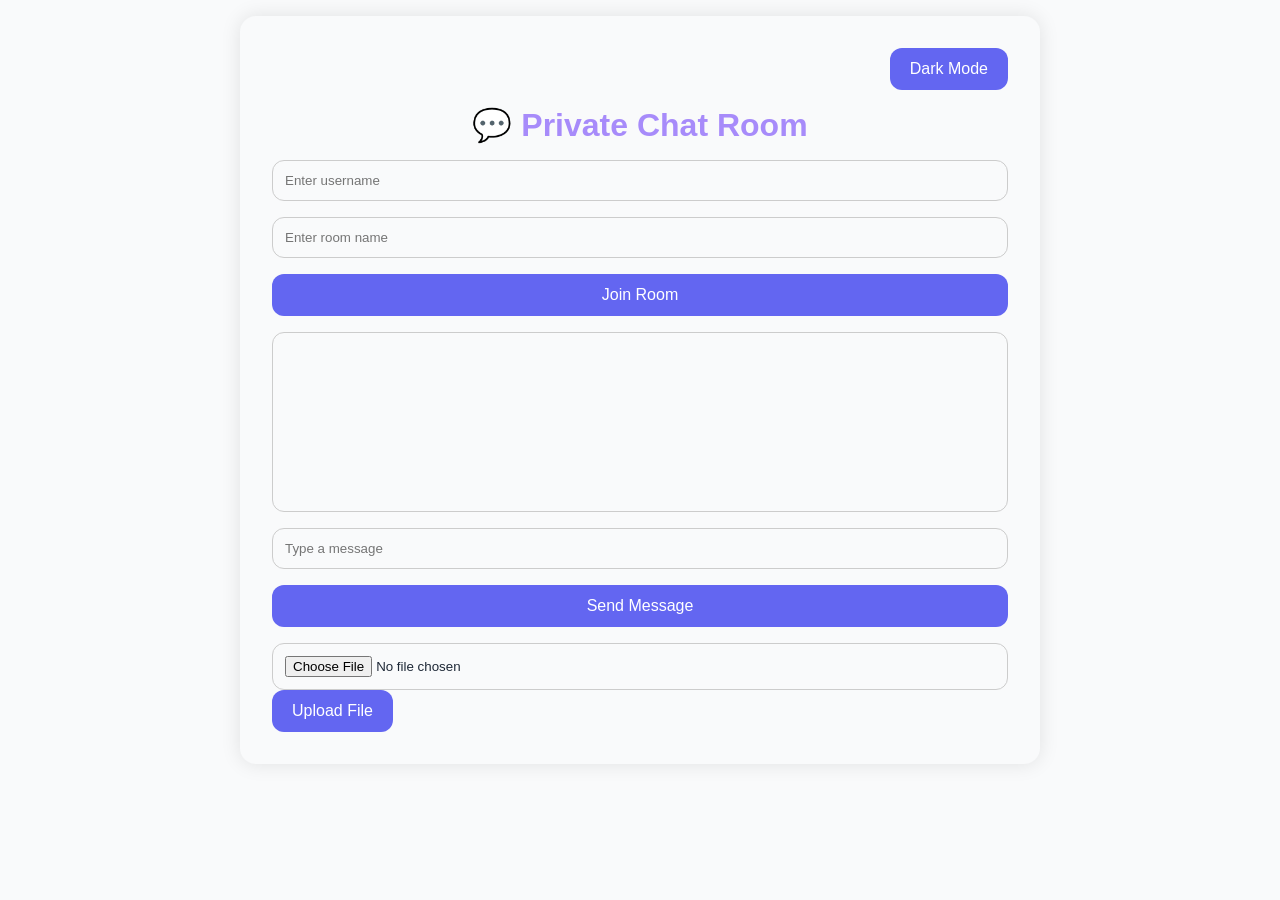
<file: templates/index.html>
<!DOCTYPE html><html lang="en">
<head>
    <meta charset="UTF-8">
    <meta name="viewport" content="width=device-width, initial-scale=1.0">
    <title>Private Chat Room</title>
    <script src="https://cdn.socket.io/4.7.2/socket.io.min.js"></script>
    <style>
        :root {
            --bg-color: #f9fafb;
            --text-color: #1f2937;
            --button-bg: #6366f1;
            --button-text: #ffffff;
            --accent: #a78bfa;
            --hover-glow: 0 0 12px rgba(167, 139, 250, 0.6);
        }body.dark-mode {
        --bg-color: #111827;
        --text-color: #f3f4f6;
        --button-bg: #8b5cf6;
        --button-text: #ffffff;
        --accent: #d8b4fe;
        --hover-glow: 0 0 12px rgba(216, 180, 254, 0.6);
    }

    * {
        box-sizing: border-box;
        scroll-behavior: smooth;
    }

    body {
        font-family: 'Segoe UI', Tahoma, Geneva, Verdana, sans-serif;
        background-color: var(--bg-color);
        color: var(--text-color);
        margin: 0;
        padding: 1rem;
        transition: background-color 0.4s ease, color 0.4s ease;
    }

    .container {
        max-width: 800px;
        margin: auto;
        padding: 2rem;
        background-color: var(--bg-color);
        border-radius: 1rem;
        box-shadow: 0 0 20px rgba(0,0,0,0.1);
        display: flex;
        flex-direction: column;
        gap: 1rem;
    }

    h2 {
        text-align: center;
        margin: 0;
        font-size: 2rem;
        color: var(--accent);
        transition: color 0.3s;
    }

    input[type=text], input[type=file], textarea {
        padding: 0.75rem;
        border: 1px solid #ccc;
        border-radius: 0.75rem;
        width: 100%;
        background-color: var(--bg-color);
        color: var(--text-color);
        transition: border 0.3s;
    }

    input[type=text]:focus, textarea:focus {
        outline: none;
        border-color: var(--accent);
    }

    textarea {
        height: 180px;
        resize: none;
        overflow-y: auto;
    }

    button {
        background-color: var(--button-bg);
        color: var(--button-text);
        border: none;
        padding: 0.75rem 1.25rem;
        border-radius: 0.75rem;
        cursor: pointer;
        font-size: 1rem;
        transition: background-color 0.3s, box-shadow 0.3s;
    }

    button:hover {
        box-shadow: var(--hover-glow);
    }

    .toggle-mode {
        align-self: flex-end;
    }

    @media (max-width: 600px) {
        .container {
            padding: 1rem;
        }

        h2 {
            font-size: 1.5rem;
        }

        button {
            width: 100%;
        }
    }
</style>

</head>
<body>
<div class="container">
    <button class="toggle-mode" id="toggleBtn" onclick="toggleMode()">Dark Mode</button>
    <h2>💬 Private Chat Room</h2>
    <input id="username" type="text" placeholder="Enter username">
    <input id="room" type="text" placeholder="Enter room name">
    <button onclick="joinRoom()">Join Room</button>
<div id="chat" style="height: 180px; overflow-y: auto; border: 1px solid #ccc; border-radius: 0.75rem; padding: 0.75rem; background-color: var(--bg-color); color: var(--text-color); white-space: pre-wrap;"></div>
    <input id="message" type="text" placeholder="Type a message">
    <button onclick="sendMessage()">Send Message</button>
    <form id="uploadForm" enctype="multipart/form-data">
        <input id="file" type="file" name="file">
        <button type="submit">Upload File</button>
    </form>
</div><script>
    const socket = io();
    let room = "";
    let username = "";

    function joinRoom() {
        username = document.getElementById("username").value.trim();
        room = document.getElementById("room").value.trim();
        if (!username || !room) return alert("Enter username and room name");
        socket.emit("join", { username, room });
    }

    function sendMessage() {
        const msg = document.getElementById("message").value.trim();
        if (msg) {
            socket.emit("private_message", { username, room, message: msg });
            document.getElementById("message").value = "";
        }
    }

    socket.on("private_message", data => {
    const chat = document.getElementById("chat");
    const messageElement = document.createElement("div");
    messageElement.innerHTML = `<strong>${data.username}:</strong> ${data.message}`;
    chat.appendChild(messageElement);
    chat.scrollTop = chat.scrollHeight;
});

    document.getElementById("uploadForm").addEventListener("submit", function(e) {
        e.preventDefault();
        const fileInput = document.getElementById("file");
        const file = fileInput.files[0];
        const formData = new FormData();
        formData.append("file", file);

        fetch("/upload", {
            method: "POST",
            body: formData
        })
        .then(res => res.json())
        .then(data => {
            socket.emit("private_message", {
    username,
    room,
    message: `Shared a file: <a href="${location.origin}${data.url}" target="_blank" style="color: var(--accent); text-decoration: underline;">Download File</a>`
});
        })
        .catch(() => alert("Upload failed."));
    });

    function toggleMode() {
        const body = document.body;
        const toggleBtn = document.getElementById("toggleBtn");
        body.classList.toggle("dark-mode");
        toggleBtn.textContent = body.classList.contains("dark-mode") ? "🌞Day Mode" : "🌙Dark Mode";
    }
</script></body>
</html>
</file>
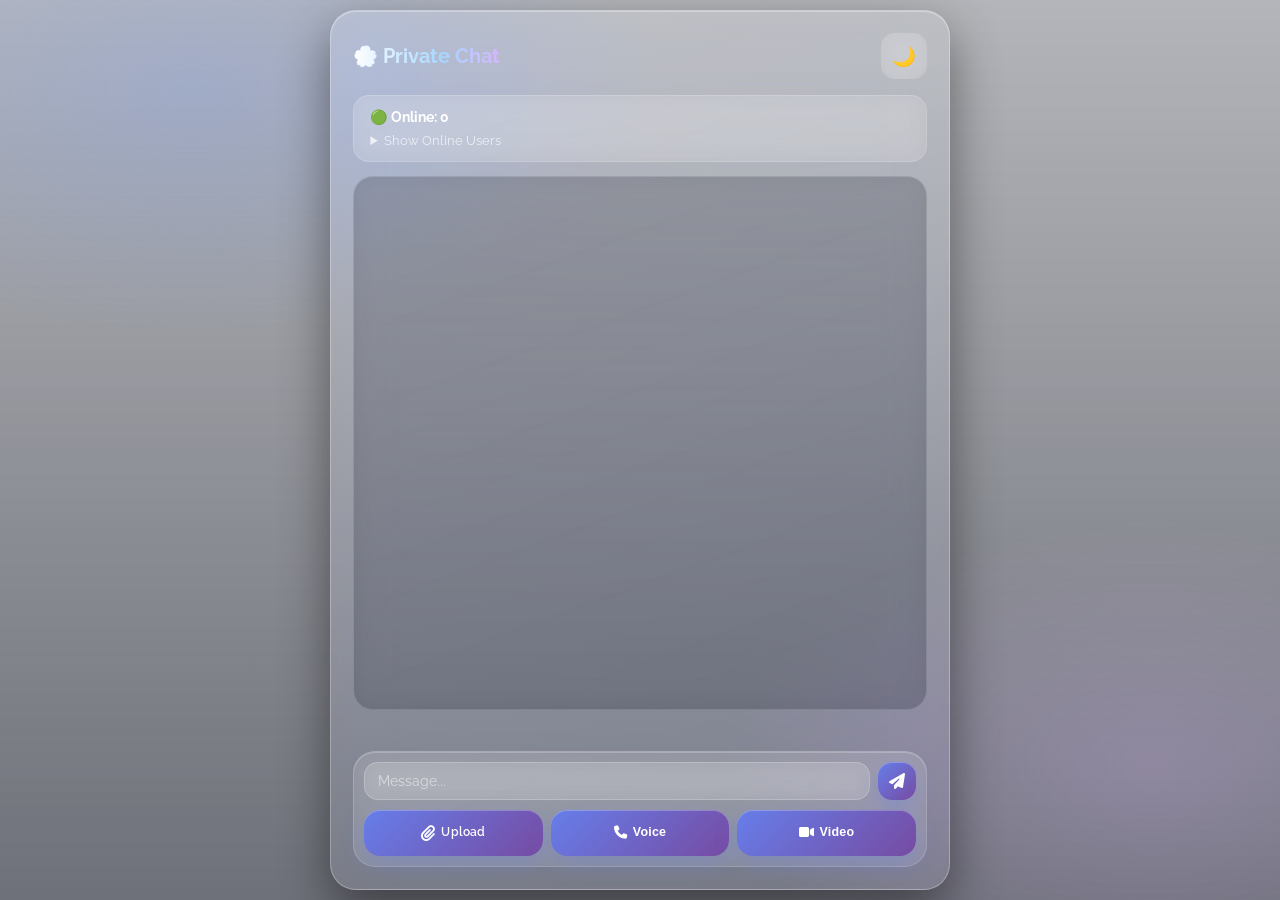
<file: chat.html>
<!DOCTYPE html>
<html lang="en">
<head>
  <meta charset="UTF-8">
  <meta name="viewport" content="width=device-width, initial-scale=1.0, maximum-scale=1.0, user-scalable=no">
  <meta name="apple-mobile-web-app-capable" content="yes">
  <meta name="mobile-web-app-capable" content="yes">
  <meta name="theme-color" content="#0b1020">
  <title>Private Chat Room ✨</title>
  <script src="https://cdn.socket.io/4.7.2/socket.io.min.js"></script>
  <link rel="preconnect" href="https://fonts.googleapis.com">
  <link rel="preconnect" href="https://fonts.gstatic.com" crossorigin>
  <link href="https://fonts.googleapis.com/css2?family=Raleway:wght@300;400;500;600;700&display=swap" rel="stylesheet">
  <link rel="stylesheet" href="https://cdnjs.cloudflare.com/ajax/libs/font-awesome/6.5.0/css/all.min.css">
  <style>
    * { margin:0; padding:0; box-sizing:border-box; -webkit-tap-highlight-color:transparent; }

    :root{
      --day-bg: url('https://ik.imagekit.io/mrg7wer1a/a0064ace5b8acab961e5f6fc4ec005eb.jpg?updatedAt=1754334087427');
      --night-bg: url('https://ik.imagekit.io/mrg7wer1a/d51cb81754b0f48eee0866b8e9662ac5.jpg?updatedAt=1754334077449');
      --accent:#a5d8ff;
      --accent-2:#d8b4fe;
      --text:#ffffff;
      --muted: rgba(255,255,255,.72);
      --glass-border: rgba(255,255,255,.28);
      --input-bg: rgba(255,255,255,.12);
      --btn: linear-gradient(135deg,#667eea 0%,#764ba2 100%);
      --btn-hover: linear-gradient(135deg,#7c8ff5 0%,#8d5fc0 100%);
      --radius:26px;
      --shadow:0 20px 50px rgba(0,0,0,.45);
      --veil: linear-gradient(180deg, rgba(6,10,25,.30), rgba(6,10,25,.58));
    }

    html, body{
      height:100%;
      font-family:'Raleway',sans-serif;
      color:var(--text);
      overflow-x:hidden;
      -webkit-font-smoothing:antialiased;
    }
    body{
      display:flex; flex-direction:column; padding:10px;
      background: var(--day-bg) center/cover no-repeat fixed;
      transition: background .8s ease;
    }
    body::before{
      content:""; position:fixed; inset:0; z-index:0; pointer-events:none;
      background:
        radial-gradient(60% 45% at 15% 10%, rgba(122,162,255,.25), transparent 60%),
        radial-gradient(55% 45% at 90% 85%, rgba(216,180,254,.24), transparent 60%),
        var(--veil);
    }
    html.dark-mode, body.dark-mode{
      background: var(--night-bg) center/cover no-repeat fixed !important;
    }
    body.dark-mode::before{
      background:
        radial-gradient(60% 45% at 15% 10%, rgba(122,162,255,.22), transparent 60%),
        linear-gradient(180deg, rgba(3,6,18,.45), rgba(3,6,18,.72));
    }

    .chat-container{
      position:relative; z-index:1;
      width:100%; max-width:620px; margin:auto;
      padding:1.4rem;
      display:flex; flex-direction:column;
      height:calc(100vh - 20px); max-height:920px;
      border-radius:var(--radius);
      background:linear-gradient(160deg, rgba(255,255,255,.17), rgba(255,255,255,.06));
      border:1px solid var(--glass-border);
      backdrop-filter: blur(26px) saturate(180%);
      box-shadow:var(--shadow), inset 0 1px 0 rgba(255,255,255,.32);
    }
    body.dark-mode .chat-container{
      background:linear-gradient(160deg, rgba(255,255,255,.10), rgba(255,255,255,.03));
      border-color:rgba(255,255,255,.18);
    }

    .top-bar{ display:flex; justify-content:space-between; align-items:center; margin-bottom:1rem; flex-shrink:0; }
    h2{
      font-size:1.25rem; font-weight:700;
      background:linear-gradient(90deg,#ffffff,#a5d8ff 60%,#d8b4fe);
      -webkit-background-clip:text; background-clip:text; color:transparent;
    }
    .theme-toggle{
      background:rgba(255,255,255,.12); border:1px solid rgba(255,255,255,.22);
      font-size:1.2rem; cursor:pointer; transition:transform .5s ease;
      width:44px; height:44px; border-radius:14px;
      display:flex; align-items:center; justify-content:center;
      backdrop-filter: blur(10px); box-shadow:none; border:none; color:#fff;
    }
    .theme-toggle:hover{ transform:rotate(180deg); background:rgba(255,255,255,.2); }

    #onlineInfo{
      margin-bottom:.9rem; padding:.8rem 1rem; flex-shrink:0;
      font-size:.88rem; border-radius:16px;
      background:rgba(255,255,255,.10);
      border:1px solid rgba(255,255,255,.18);
      backdrop-filter: blur(10px);
    }
    details{ margin-top:.5rem; }
    summary{ cursor:pointer; color:var(--muted); font-size:.82rem; user-select:none; }
    #userList{ list-style:none; margin:.5rem 0 0 .25rem; padding:0; display:flex; flex-wrap:wrap; gap:6px; }
    #userList li{
      padding:.25rem .7rem; font-size:.8rem; border-radius:999px;
      color:rgba(255,255,255,.85);
      background:rgba(255,255,255,.10); border:1px solid rgba(255,255,255,.18);
    }
    #userList li.current-user{ font-weight:700; color:#0b1020; background:var(--accent); border-color:transparent; }

    #messages{
      flex:1; overflow-y:auto; padding:1rem; margin-bottom:.7rem;
      border-radius:20px;
      border:1px solid rgba(255,255,255,.16);
      background:rgba(10,14,30,.24);
      backdrop-filter: blur(12px);
      -webkit-overflow-scrolling:touch;
    }
    #messages::-webkit-scrollbar{ width:6px; }
    #messages::-webkit-scrollbar-thumb{ background:rgba(255,255,255,.22); border-radius:999px; }

    .msg{ margin:.55rem 0; padding:.15rem 0; word-wrap:break-word; animation:fadeInMsg .3s ease; }
    @keyframes fadeInMsg{ from{opacity:0; transform:translateY(10px)} to{opacity:1; transform:translateY(0)} }
    .msg strong{ color:var(--accent); font-weight:600; font-size:.85rem; }
    .msg img{ max-width:100%; border-radius:14px; margin-top:.5rem; cursor:pointer; }
    .msg audio, .msg video{ width:100%; border-radius:14px; margin-top:.5rem; }
    .msg a.shared-link{ word-break:break-all; display:block; padding:5px 0; }
    .shared-link{ color:var(--accent); text-decoration:underline; word-break:break-word; cursor:pointer; }

    .system-msg {
      text-align: center; font-style: normal; font-size: 0.85rem; color: #a5d8ff; background: rgba(255, 255, 255, 0.08);
      padding: 8px 12px; border-radius: 12px; margin:.6rem auto; max-width: 85%;
      border: 1px solid rgba(165, 216, 255, 0.2);
    }
    .system-msg i { margin-right: 6px; }

    #typing{
      font-size:.82rem; color:var(--muted); min-height:1.35rem; margin-bottom:.5rem;
      font-style:italic; flex-shrink:0; display:flex; align-items:center; gap:8px;
      opacity:0; transform:translateY(4px); transition:opacity .2s ease, transform .2s ease;
    }
    #typing.show{ opacity:1; transform:translateY(0); }
    .typing-dots{ display:inline-flex; gap:4px; align-items:flex-end; }
    .typing-dots span{
      width:6px; height:6px; border-radius:50%; background:var(--accent);
      display:block; animation:typingBounce 1.2s infinite ease-in-out;
    }
    .typing-dots span:nth-child(2){ animation-delay:.15s; }
    .typing-dots span:nth-child(3){ animation-delay:.3s; }
    @keyframes typingBounce{ 0%,60%,100%{ transform:translateY(0); opacity:.45 } 30%{ transform:translateY(-5px); opacity:1 } }

    /* ---------- Composer ---------- */
    .composer{
      flex-shrink:0; display:flex; flex-direction:column; gap:10px;
      padding:10px; border-radius:22px;
      background:rgba(255,255,255,.10);
      border:1px solid rgba(255,255,255,.18);
      backdrop-filter: blur(14px) saturate(160%);
      box-shadow:inset 0 1px 0 rgba(255,255,255,.22);
    }
    .input-row{ display:flex; gap:8px; align-items:stretch; width:100%; }
    
    input[type="text"]{
      flex:1 1 auto; min-width:0; height:38px; padding:0 0.8rem;
      -webkit-appearance:none; appearance:none;
      border:1px solid rgba(255,255,255,.22); border-radius:14px;
      font-size:0.9rem; font-family:'Raleway',sans-serif;
      background:var(--input-bg); color:#fff; outline:none;
      transition:all .3s ease; backdrop-filter: blur(8px);
    }
    input[type="text"]:focus{ border-color:var(--accent); background:rgba(255,255,255,.2); box-shadow:0 0 0 4px rgba(165,216,255,.16); }
    input::placeholder{ color:rgba(255,255,255,.55); }

    #sendBtn{
      width:38px; height:38px; min-width:38px; min-height:38px;
      max-width:38px; max-height:38px; padding:0;
      flex:0 0 38px; border-radius:14px;
      display:flex; align-items:center; justify-content:center;
      -webkit-appearance:none; appearance:none; align-self:center;
      background:var(--btn); border:none; cursor:pointer; color:#fff;
      transition:all .3s ease; box-shadow:0 8px 20px rgba(102,126,234,.35), inset 0 1px 0 rgba(255,255,255,.25);
      font-size:1rem; line-height:1;
    }
    #sendBtn:hover{ background:var(--btn-hover); transform:translateY(-2px); box-shadow:0 12px 26px rgba(102,126,234,.45); }
    #sendBtn:active{ transform:translateY(0); }
    #sendBtn i{ margin:0; display:block; line-height:1; }

    .action-row{
      display:grid; grid-template-columns:repeat(3, minmax(0,1fr)); gap:8px; align-items:stretch;
    }
    .action-row button, .action-row label{ width:100%; display:flex; align-items:center; justify-content:center; }
    .action-row .btn-label{ font-size:.78rem; font-weight:600; letter-spacing:.2px; }
    .action-row .fas{ margin-right:6px; }

    button, label[for="file"]{
      min-width:46px; min-height:46px; padding:.7rem;
      flex-shrink:0; line-height:1;
      background:var(--btn); border:none; border-radius:16px;
      cursor:pointer; color:#fff; transition:all .3s ease;
      display:flex; align-items:center; justify-content:center;
      box-shadow:0 8px 20px rgba(102,126,234,.35), inset 0 1px 0 rgba(255,255,255,.25);
    }
    button:hover, label:hover{ background:var(--btn-hover); transform:translateY(-2px); box-shadow:0 12px 26px rgba(102,126,234,.45); }
    button:active, label:active{ transform:translateY(0); }
    #file{ display:none; }

    /* Upload Progress - with Absolute Positioned Action Controls */
    #progressContainer{
      padding:1rem; padding-bottom:3.5rem; flex-shrink:0;
      border-radius:18px; border:1px solid rgba(255,255,255,.18);
      background:rgba(10,14,30,.88); backdrop-filter: blur(14px);
      display:none; margin-bottom:0.7rem; max-height: 180px; overflow-y: auto;
      position: relative;
    }

    .upload-item {
      margin-bottom:10px; padding:10px; border-radius:12px; 
      background:rgba(255,255,255,.08); border:1px solid rgba(255,255,255,.12);
      position:relative;
    }
    .upload-item:last-child { margin-bottom:0; }

    .upload-info { display:flex; justify-content:space-between; align-items:center; margin-bottom:8px; font-size:.85rem; }
    .upload-name { color:var(--muted); font-weight:500; flex:1; white-space:nowrap; overflow:hidden; text-overflow:ellipsis; padding-right:8px; }
    .upload-percent { color:var(--accent); font-weight:600; margin-left:8px; min-width:35px; text-align:right; }

    .progress-bar-wrapper{
      width:100%; height:12px; border-radius:999px; overflow:hidden;
      background:rgba(255,255,255,.12); box-shadow:inset 0 0 8px rgba(0,0,0,.35);
      position:relative;
    }
    .progress-bar{
      height:100%; width:0%; border-radius:999px;
      background:linear-gradient(90deg,#8ec5fc,#e0c3fc);
      background-size:200% 100%;
      animation:gradientSlide 2s ease infinite;
      transition:width .3s ease;
    }
    @keyframes gradientSlide{ 0%{background-position:0% 50%} 50%{background-position:100% 50%} 100%{background-position:0% 50%} }

    .upload-status { font-size:.8rem; margin-top:6px; display:flex; align-items:center; gap:6px; justify-content:space-between; }
    .upload-status-text { flex:1; }
    .status-success { color:#10b981; }
    .status-error { color:#ff6b6b; }
    .status-uploading { color:var(--muted); }

    .upload-cancel-btn {
      min-width:28px; min-height:28px; width:28px; height:28px; padding:0;
      background:rgba(255,77,77,.2);
      border:1px solid rgba(255,77,77,.5);
      border-radius:6px;
      cursor:pointer;
      display:flex;
      align-items:center;
      justify-content:center;
      color:#ff6b6b;
      font-size:0.8rem;
      transition:all .2s ease;
      flex-shrink:0;
    }
    .upload-cancel-btn:hover {
      background:rgba(255,77,77,.4);
      border-color:rgba(255,77,77,.8);
    }

    .upload-controls { 
      position: absolute;
      bottom: 8px;
      right: 12px;
      display: flex; 
      gap: 8px; 
      justify-content: flex-end;
      background: rgba(10,14,30,0.95);
      padding: 4px 8px;
      border-radius: 10px;
      z-index: 5;
    }
    #clearCompletedBtn, #cancelAllBtn { min-height:30px; padding:.3rem .8rem; font-size:.75rem; position: absolute; bottom: 8px; right: 12px; }
    #cancelAllBtn { right: 145px; } /* Positioning controls dynamically when both show */

    /* ---------- Call surface ---------- */
    #videoArea{
      display:none; position:fixed; z-index:9998; overflow:hidden;
      border-radius:22px; border:1px solid var(--glass-border);
      background:linear-gradient(160deg, rgba(12,16,34,.86), rgba(6,10,25,.92));
      backdrop-filter: blur(20px) saturate(170%);
      box-shadow:var(--shadow);
      flex-direction:column;
    }
    #videoArea.active{ display:flex; }
    #videoArea.pip{
      width:min(44vw, 220px); aspect-ratio:3/4; max-height:40vh;
      right:14px; top:calc(14px + env(safe-area-inset-top));
      left:auto; bottom:auto; cursor:move;
    }
    #videoArea.full{
      inset:0; width:100%; height:100%; max-height:none;
      border-radius:0; border:none; aspect-ratio:auto;
    }
    .video-stage{ position:relative; flex:1; min-height:0; }
    #remoteVideo{
      width:100%; height:100%; object-fit:cover;
      background:radial-gradient(circle at 50% 35%, #17203f, #05070f);
    }
    #localVideo{
      position:absolute; right:8px; top:8px;
      width:28%; max-width:120px; aspect-ratio:3/4; object-fit:cover;
      border-radius:12px; border:1px solid rgba(255,255,255,.35);
      box-shadow:0 8px 20px rgba(0,0,0,.5); background:#05070f; cursor:grab;
    }
    #localVideo.dragging { cursor:grabbing; }
    #videoArea.full #localVideo{ width:22%; max-width:180px; right:14px; top:14px; }
    #videoArea.audio-only .video-stage{ display:none; }
    #videoArea.audio-only.pip{ aspect-ratio:auto; height:auto; }
    
    #callStatus{
      display:none; padding:.9rem 1rem .2rem; text-align:center;
      font-size:.9rem; font-weight:600; color:var(--accent);
    }
    #videoArea.audio-only #callStatus{ display:block; }
    
    #callControls{
      display:flex; flex-wrap:wrap; justify-content:center; gap:8px;
      padding:10px; background:linear-gradient(180deg, rgba(0,0,0,0), rgba(0,0,0,.35));
    }
    #callControls button{ min-width:42px; min-height:42px; border-radius:14px; }
    #videoArea.pip #callControls{ display:grid; grid-template-columns:repeat(4,1fr); gap:6px; padding:8px; }
    #videoArea.pip #callControls button{ min-width:0; width:100%; min-height:34px; padding:.35rem; font-size:.75rem; border-radius:11px; }

    .btn-danger { background: linear-gradient(135deg, #ff4d4d, #ff6b6b) !important; box-shadow: 0 8px 20px rgba(255,77,77,.3) !important; }

    #incomingCall{
      display:none; position:fixed; top:20px; left:50%; transform:translateX(-50%);
      z-index:9999; padding:1.3rem 1.4rem; border-radius:20px;
      background:linear-gradient(160deg, rgba(255,255,255,.18), rgba(255,255,255,.07));
      border:1px solid var(--glass-border);
      backdrop-filter: blur(24px) saturate(180%);
      box-shadow:var(--shadow);
      animation:slideDown .4s ease;
    }
    @keyframes slideDown{ from{transform:translateX(-50%) translateY(-120%)} to{transform:translateX(-50%) translateY(0)} }
    #callerInfo{ margin-bottom:1rem; font-weight:600; color:var(--accent); display:flex; align-items:center; justify-content:center; gap:8px; }
    .call-pulse { animation: callPulse 1s infinite; }
    @keyframes callPulse { 0%{transform:scale(1)} 50%{transform:scale(1.1)} 100%{transform:scale(1)} }
    
    .incoming-call-buttons { display: flex; justify-content:center; gap: 15px; }
    .call-btn { min-width:50px; min-height:50px; border-radius: 50%; display:flex; align-items:center; justify-content:center; font-size:1.2rem; }
    .call-accept { background: #10b981; }
    .call-accept:hover { background: #0f9970; }

    @supports (-webkit-touch-callout: none){ input[type="text"]{ font-size:16px; } }

    @media (max-width:500px){
      h2{ font-size:1.05rem; }
      .chat-container{ padding:1rem; height:calc(100vh - 10px); border-radius:22px; }
      #messages{ padding:.8rem; }
      button, label[for="file"]{ min-width:42px; min-height:42px; padding:.6rem; }
      .action-row .btn-label{ font-size:.72rem; }
      #sendBtn { width:36px; height:36px; min-width:36px; max-width:36px; }
      input[type="text"] { height:36px; font-size:0.85rem; }
      #videoArea.pip { width:180px; }
    }
    @media (max-width:340px){
      .action-row .btn-label{ display:none; }
      .action-row .fas{ margin-right:0; }
      #sendBtn { width:34px; height:34px; min-width:34px; max-width:34px; }
      input[type="text"] { height:34px; font-size:0.8rem; }
    }
  </style>
</head>
<body>
  <div class="chat-container">
    <div class="top-bar">
      <h2>🌸 Private Chat</h2>
      <button class="theme-toggle" onclick="toggleTheme()" id="theme-icon">🌙</button>
    </div>

    <div id="onlineInfo">
      <strong>🟢 Online: <span id="onlineCount">0</span></strong>
      <details>
        <summary>Show Online Users</summary>
        <ul id="userList"></ul>
      </details>
    </div>

    <div id="messages"></div>
    
    <div id="progressContainer">
      <div id="uploadsList"></div>
      <div class="upload-controls">
        <button id="cancelAllBtn" onclick="cancelAllUploads()" style="display:none;">
          <i class="fas fa-times"></i> Cancel All
        </button>
        <button id="clearCompletedBtn" onclick="clearCompletedUploads()" style="display:none;">
          <i class="fas fa-check"></i> Clear Completed
        </button>
      </div>
    </div>
    
    <div id="typing" aria-live="polite">
      <span class="typing-dots"><span></span><span></span><span></span></span>
      <span id="typingText"></span>
    </div>

    <div class="composer">
      <div class="input-row">
        <input type="text" id="messageInput" placeholder="Message..." autocomplete="off" oninput="notifyTyping()" />
        <button id="sendBtn" type="button" onclick="sendMessage()" title="Send Message" aria-label="Send message"><i class="fas fa-paper-plane"></i></button>
      </div>
      <div class="action-row">
        <label for="file" title="Attach Files"><i class="fas fa-paperclip"></i><span class="btn-label">Upload</span></label>
        <button id="voiceCallBtn" onclick="startCall(false)" title="Voice Call"><i class="fas fa-phone"></i><span class="btn-label">Voice</span></button>
        <button id="videoCallBtn" onclick="startCall(true)" title="Video Call"><i class="fas fa-video"></i><span class="btn-label">Video</span></button>
      </div>
      <input type="file" id="file" multiple />
    </div>

  </div>

  <div id="videoArea" class="pip">
    <p id="callStatus">🔊 Voice call in progress…</p>
    <div class="video-stage">
      <video id="remoteVideo" autoplay playsinline></video>
      <video id="localVideo" muted autoplay playsinline></video>
    </div>
    <div id="callControls">
      <button onclick="toggleMute()" title="Mute/Unmute"><i id="micIcon" class="fas fa-microphone"></i></button>
      <button onclick="toggleCamera()" title="Toggle Camera"><i id="camIcon" class="fas fa-video"></i></button>
      <button onclick="toggleCallView()" title="Fullscreen / Pop-up"><i id="viewIcon" class="fas fa-expand"></i></button>
      <button onclick="endCall()" title="End Call" class="btn-danger"><i class="fas fa-phone-slash"></i></button>
    </div>
  </div>

  <div id="incomingCall">
    <p id="callerInfo"><i class="fas fa-phone-volume call-pulse"></i> <span id="callerName">Incoming Call</span></p>
    <div class="incoming-call-buttons">
      <button class="call-btn call-accept" onclick="acceptCall()" title="Accept Call">
        <i id="acceptIcon" class="fas fa-phone"></i>
      </button>
      <button class="call-btn btn-danger" onclick="rejectCall()" title="Reject Call">
        <i class="fas fa-phone-slash"></i>
      </button>
    </div>
  </div>

  <script>
    const socket = io({
      reconnection: true,
      reconnectionDelay: 1000,
      reconnectionAttempts: 10,
      transports: ['websocket', 'polling']
    });

    const username = localStorage.getItem("chat_username") || "Guest";
    const room = localStorage.getItem("chat_room") || "default";
    const messages = document.getElementById("messages");
    const typingStatus = document.getElementById("typing");
    
    let currentUploads = new Map();
    let uploadCounter = 0;
    const MAX_FILE_SIZE = 50 * 1024 * 1024;
    let isCaller = false; 
    let callConnectedLogged = false; 

    if (!username || !room || username === "Guest") {
      window.location.href = "/";
    }

    socket.emit("join", { username, room });

    // Helper to append a localized system message straight to the chat window (prevents server duplication)
    function addLocalSystemMessage(htmlContent) {
      const div = document.createElement("div");
      div.className = "system-msg";
      div.innerHTML = htmlContent;
      messages.appendChild(div);
      messages.scrollTop = messages.scrollHeight;
    }

    // ========== FILE HANDLING ==========
    function getFileNameFromUrl(url) {
      try { return url.split('/').pop().split('?')[0]; } 
      catch (e) { return "File"; }
    }

    function getFileExtension(filename) {
      const match = filename.match(/\.([a-z0-9]+)(\?.*)?$/i);
      return match ? match[1].toLowerCase() : '';
    }

    // ========== FILE UPLOAD HANDLER ==========
    document.getElementById("file").addEventListener("change", function() {
      const files = Array.from(this.files);
      if (!files.length) return;

      const container = document.getElementById("progressContainer");
      container.style.display = "block";

      files.forEach(file => {
        const uploadId = ++uploadCounter;
        if (file.size > MAX_FILE_SIZE) {
          addUploadItem(uploadId, file.name, "error", `File too large! Max 50MB`);
          setTimeout(() => removeUploadItem(uploadId), 3000);
          return;
        }

        addUploadItem(uploadId, file.name, "uploading");
        uploadFile(file, uploadId);
      });

      this.value = "";
    });

    function addUploadItem(id, name, status, errorMsg = "") {
      const container = document.getElementById("uploadsList");
      let item = document.getElementById(`upload-${id}`);
      
      if (!item) {
        item = document.createElement("div");
        item.id = `upload-${id}`;
        item.className = "upload-item";
        container.appendChild(item);
      }

      // 🔧 FIX: keep the real percentage (100% once finished) instead of resetting to 0%
      const prev = currentUploads.get(id) || {};
      let shownPercent = typeof prev.percent === "number" ? prev.percent : 0;
      if (status === "success") shownPercent = 100;

      let html = `<div class="upload-info">
        <span class="upload-name" title="${name}">${name}</span>
        <span class="upload-percent" id="percent-${id}">${shownPercent}%</span>
      </div>`;

      if (status === "uploading") {
        html += `<div class="progress-bar-wrapper">
          <div class="progress-bar" id="bar-${id}" style="width:${shownPercent}%"></div>
        </div>`;
        html += `<div class="upload-status status-uploading" id="status-${id}">
          <span class="upload-status-text"><i class="fas fa-spinner fa-spin"></i> Uploading...</span>
          <button class="upload-cancel-btn" onclick="cancelSingleUpload(${id})" title="Cancel upload">
            <i class="fas fa-times"></i>
          </button>
        </div>`;
      } else if (status === "success") {
        html += `<div class="progress-bar-wrapper">
          <div class="progress-bar" id="bar-${id}" style="width:100%"></div>
        </div>`;
        html += `<div class="upload-status status-success" id="status-${id}">
          <span class="upload-status-text"><i class="fas fa-check-circle"></i> Uploaded successfully</span>
        </div>`;
      } else {
        html += `<div class="upload-status status-error" id="status-${id}">
          <span class="upload-status-text"><i class="fas fa-exclamation-circle"></i> ${errorMsg}</span>
        </div>`;
      }

      item.innerHTML = html;
      currentUploads.set(id, { ...prev, xhr: status === "uploading" ? prev.xhr : undefined, status, percent: shownPercent, name });
      updateControlButtons();
    }

    function updateUploadProgress(id, percent) {
      const bar = document.getElementById(`bar-${id}`);
      const percent_el = document.getElementById(`percent-${id}`);
      if (bar) bar.style.width = percent + "%";
      if (percent_el) percent_el.textContent = percent + "%";
      const entry = currentUploads.get(id);
      if (entry) currentUploads.set(id, { ...entry, percent });
    }

    function removeUploadItem(id) {
      const item = document.getElementById(`upload-${id}`);
      if (item) {
        item.style.animation = "fadeOutUpload 0.3s ease forwards";
        setTimeout(() => {
          item.remove();
          if (currentUploads.size === 0) {
            document.getElementById("progressContainer").style.display = "none";
            document.getElementById("uploadsList").innerHTML = "";
          }
        }, 300);
      }
      currentUploads.delete(id);
      updateControlButtons();
    }

    function uploadFile(file, uploadId) {
      const formData = new FormData();
      formData.append("file", file);
      // 🔧 FIX: let the server broadcast the file to the whole room, so every user sees it
      formData.append("username", username);
      formData.append("room", room);

      const xhr = new XMLHttpRequest();
      currentUploads.set(uploadId, { xhr, status: "uploading", percent: 0, name: file.name });

      xhr.upload.onprogress = (e) => {
        if (e.lengthComputable) {
          const percent = Math.round((e.loaded / e.total) * 100);
          updateUploadProgress(uploadId, percent);
        }
      };

      xhr.onload = () => {
        let data = null;
        try { data = JSON.parse(xhr.responseText); } catch (e) { data = null; }

        if (xhr.status === 200 && data && data.url) {
          updateUploadProgress(uploadId, 100);
          addUploadItem(uploadId, file.name, "success");
          // The server already broadcast the file message to the room (including us).
          // Fallback for older servers that don't broadcast:
          if (data.broadcast === false) {
            socket.emit("message", { username, room, message: data.url });
          }
        } else {
          addUploadItem(uploadId, file.name, "error", (data && data.error) ? data.error : "Upload failed");
        }
        updateControlButtons();
      };

      xhr.onerror = () => {
        addUploadItem(uploadId, file.name, "error", "Network error");
        updateControlButtons();
      };

      xhr.open("POST", "/upload", true);
      xhr.send(formData);
      updateControlButtons();
    }

    function cancelSingleUpload(id) {
      const upload = currentUploads.get(id);
      if (upload && upload.xhr && upload.status === "uploading") {
        upload.xhr.abort();
      }
      addUploadItem(id, (upload && upload.name) || "File", "error", "Cancelled");
      updateControlButtons();
      setTimeout(() => removeUploadItem(id), 1500);
    }

    function cancelAllUploads() {
      currentUploads.forEach((upload, id) => {
        if (upload.xhr && upload.status === "uploading") {
          upload.xhr.abort();
        }
        addUploadItem(id, upload.name || "File", "error", "Cancelled");
      });
      updateControlButtons();
      setTimeout(() => {
        currentUploads.forEach((_, id) => removeUploadItem(id));
      }, 1500);
    }

    function clearCompletedUploads() {
      const toRemove = [];
      currentUploads.forEach((upload, id) => {
        if (upload.status === "success" || upload.status === "error") {
          toRemove.push(id);
        }
      });
      toRemove.forEach(removeUploadItem);
      updateControlButtons();
    }

    function updateControlButtons() {
      const hasInProgress = Array.from(currentUploads.values()).some(u => u.status === "uploading");
      const hasCompleted = Array.from(currentUploads.values()).some(u => u.status === "success" || u.status === "error");
      
      document.getElementById("cancelAllBtn").style.display = hasInProgress ? "flex" : "none";
      document.getElementById("clearCompletedBtn").style.display = hasCompleted ? "flex" : "none";
    }

    // ========== USER LIST ==========
    socket.on("update_user_list", (data) => {
      const userList = document.getElementById("userList");
      userList.innerHTML = "";
      data.users.forEach(user => {
        const li = document.createElement("li");
        li.textContent = user;
        if (user === username) li.classList.add("current-user");
        userList.appendChild(li);
      });
      document.getElementById("onlineCount").textContent = data.count;
    });

    // ========== MESSAGES ==========
    socket.on("message", data => {
      const div = document.createElement("div");
      const msg = data.message;
      let formattedMessage = "";

      const isUploadedFile = typeof msg === "string" && msg.startsWith("/") && msg.includes("/uploads/");
      const extension = getFileExtension(msg);
      const fileName = getFileNameFromUrl(msg);

      if (isUploadedFile) {
        if (['jpg', 'jpeg', 'png', 'gif', 'webp', 'bmp', 'svg'].includes(extension)) {
          formattedMessage = `<img src="${msg}" alt="${fileName}" style="cursor:pointer;" onclick="window.open('${msg}','_blank')">`;
        } else if (['mp4', 'webm', 'mov', 'avi', 'mkv', 'm4v', '3gp'].includes(extension)) {
          formattedMessage = `<video controls playsinline style="border-radius:14px;"><source src="${msg}"></video>`;
        } else if (['mp3', 'wav', 'ogg', 'oga', 'aac', 'm4a', 'opus', 'flac', 'amr', 'weba', 'mka'].includes(extension)) {
          formattedMessage = `<audio controls preload="metadata" style="width:100%;"><source src="${msg}"></audio>
            <div style="font-size:.75rem;opacity:.8;margin-top:4px;">🎵 <a href="${msg}" download="${fileName}" class="shared-link">${fileName}</a></div>`;
        } else {
          formattedMessage = `📁 Shared File: <a href="${msg}" download="${fileName}" class="shared-link">${fileName}</a>`;
        }
      } else if (typeof msg === "string" && msg.startsWith("http")) {
        formattedMessage = `<a href="${msg}" target="_blank" class="shared-link">${msg}</a>`;
      } else {
        formattedMessage = msg.replace(
          /(https?:\/\/[^\s]+)/g,
          (url) => `<a href="${url}" target="_blank" class="shared-link">${url}</a>`
        );
      }

      if (data.username === "System") {
        div.className = "system-msg";
        div.innerHTML = `${formattedMessage}`;
      } else {
        div.className = "msg";
        div.innerHTML = `<strong>${data.username}</strong>:<div style="background: rgba(255, 255, 255, 0.08); padding: 10px; border-radius: 12px; margin-top: 4px; display: inline-block; max-width: 90%;">${formattedMessage}</div>`;
      }
      messages.appendChild(div);
      messages.scrollTop = messages.scrollHeight;
    });

    // ========== TYPING INDICATOR ==========
    const typingText = document.getElementById("typingText");
    const typers = new Map();
    let iAmTyping = false;
    let stopTypingTimer;

    function renderTyping() {
      const names = [...typers.keys()];
      if (!names.length) { 
        typingStatus.classList.remove("show"); 
        typingText.textContent = ""; 
        return; 
      }
      
      let label;
      if (names.length === 1) label = `${names[0]} is typing`;
      else if (names.length === 2) label = `${names[0]} and ${names[1]} are typing`;
      else label = `${names.length} people are typing`;
      typingText.textContent = label;
      typingStatus.classList.add("show");
    }

    function setTyping(user, isTyping) {
      if (!user || user === username) return;
      if (typers.has(user)) clearTimeout(typers.get(user));
      
      if (isTyping) { 
        typers.set(user, setTimeout(() => { typers.delete(user); renderTyping(); }, 4000)); 
      } else { 
        typers.delete(user); 
      }
      renderTyping();
    }

    socket.on("typing", (data) => {
      setTyping(data.username, data.isTyping !== false);
    });
    socket.on("stop_typing", (data) => setTyping(data.username, false));
    
    function emitTyping(isT) { socket.emit("typing", { username, room, isTyping: isT }); }
    function notifyTyping() {
      if (!document.getElementById("messageInput").value.trim()) { stopTyping(); return; }
      if (!iAmTyping) { iAmTyping = true; emitTyping(true); }
      clearTimeout(stopTypingTimer); 
      stopTypingTimer = setTimeout(stopTyping, 1800);
    }
    function stopTyping() { 
      clearTimeout(stopTypingTimer); 
      if (iAmTyping) { iAmTyping = false; emitTyping(false); } 
    }

    window.addEventListener("blur", stopTyping);
    document.addEventListener("visibilitychange", () => { if (document.hidden) stopTyping(); });
    
    function sendMessage() {
      const msg = document.getElementById("messageInput").value.trim();
      if (!msg) return;
      socket.emit("message", { username, room, message: msg });
      document.getElementById("messageInput").value = "";
      stopTyping();
    }
    document.getElementById("messageInput").addEventListener("keypress", (e) => { if (e.key === "Enter") sendMessage(); });

    // ========== THEME TOGGLE ==========
    function toggleTheme() {
      document.body.classList.toggle("dark-mode"); 
      document.documentElement.classList.toggle("dark-mode");
      const icon = document.getElementById("theme-icon");
      icon.textContent = document.body.classList.contains("dark-mode") ? "☀️" : "🌙";
      localStorage.setItem("theme", document.body.classList.contains("dark-mode") ? "dark" : "light");
    }
    if (localStorage.getItem("theme") === "dark") {
      document.body.classList.add("dark-mode"); 
      document.documentElement.classList.add("dark-mode");
      document.getElementById("theme-icon").textContent = "☀️";
    }

    // ========== WebRTC LOGIC ==========
    let localStream = null;
    let peerConnection = null;
    const config = { iceServers: [{ urls: "stun:stun.l.google.com:19302" }] };
    let isVideoCall = false;
    let isMuted = false;
    let isCallStarting = false;
    let isCamOn = true;
    let pipOffset = { x: 0, y: 0 };
    let isDraggingPIP = false;

    function setCallUI(active, video) {
      const area = document.getElementById("videoArea");
      area.classList.toggle("active", active);
      area.classList.toggle("audio-only", active && !video);
      document.getElementById("camIcon").parentElement.style.display = video ? "flex" : "none";
      if (!active) {
        area.classList.remove("full");
        area.classList.add("pip");
        document.getElementById("viewIcon").className = "fas fa-expand";
      }
      const statusEl = document.getElementById("callStatus");
      if (statusEl && active) {
        statusEl.innerHTML = video ? "🎥 Video call in progress…" : "🔊 Voice call in progress…";
      }
      updateCallButtons();
    }

    // 🔧 FIX: one call at a time — the mode (voice/video) is locked until the call ends
    function isCallBusy() {
      return document.getElementById("videoArea").classList.contains("active")
        || !!peerConnection
        || !!window.pendingOffer
        || isCallStarting;
    }

    function updateCallButtons() {
      const busy = isCallBusy();
      ["voiceCallBtn", "videoCallBtn"].forEach(id => {
        const btn = document.getElementById(id);
        if (!btn) return;
        btn.disabled = busy;
        btn.style.opacity = busy ? "0.45" : "";
        btn.style.pointerEvents = busy ? "none" : "";
        btn.title = busy
          ? "End the current call before switching call mode"
          : (id === "voiceCallBtn" ? "Voice Call" : "Video Call");
      });
    }

    function toggleCallView() {
      const area = document.getElementById("videoArea");
      const goFull = !area.classList.contains("full");
      area.classList.toggle("full", goFull);
      area.classList.toggle("pip", !goFull);
      
      // 🔧 FIX: Clear inline positioning styles when entering fullscreen
      if (goFull) {
        area.style.left = "";
        area.style.top = "";
        area.style.right = "";
        area.style.bottom = "";
      }
      
      document.getElementById("viewIcon").className = goFull ? "fas fa-compress" : "fas fa-expand";
    }

    // ========== PIP DRAGGING ==========
    const videoArea = document.getElementById("videoArea");

    videoArea.addEventListener("mousedown", (e) => {
      if (videoArea.classList.contains("pip")) {
        isDraggingPIP = true;
        pipOffset.x = e.clientX - videoArea.offsetLeft;
        pipOffset.y = e.clientY - videoArea.offsetTop;
        videoArea.style.cursor = "grabbing";
      }
    });

    document.addEventListener("mousemove", (e) => {
      if (isDraggingPIP) {
        videoArea.style.left = (e.clientX - pipOffset.x) + "px";
        videoArea.style.top = (e.clientY - pipOffset.y) + "px";
        videoArea.style.right = "auto";
        videoArea.style.bottom = "auto";
      }
    });

    document.addEventListener("mouseup", () => {
      isDraggingPIP = false;
      videoArea.style.cursor = "move";
    });

    videoArea.addEventListener("touchstart", (e) => {
      if (videoArea.classList.contains("pip") && e.touches.length === 1) {
        isDraggingPIP = true;
        const touch = e.touches[0];
        pipOffset.x = touch.clientX - videoArea.offsetLeft;
        pipOffset.y = touch.clientY - videoArea.offsetTop;
      }
    });

    document.addEventListener("touchmove", (e) => {
      if (isDraggingPIP && e.touches.length === 1) {
        const touch = e.touches[0];
        videoArea.style.left = (touch.clientX - pipOffset.x) + "px";
        videoArea.style.top = (touch.clientY - pipOffset.y) + "px";
        videoArea.style.right = "auto";
        videoArea.style.bottom = "auto";
      }
    });

    document.addEventListener("touchend", () => {
      isDraggingPIP = false;
    });

    function startCall(video) {
      if (isCallBusy()) {
        addLocalSystemMessage('<i class="fas fa-circle-exclamation" style="color:#ffd166"></i> End the ongoing call first to switch between voice and video');
        return;
      }
      isCallStarting = true;
      isVideoCall = video;
      isCaller = true;
      callConnectedLogged = false; 
      setCallUI(true, video);

      navigator.mediaDevices.getUserMedia({ audio: true, video: video })
        .then(stream => {
          localStream = stream;
          document.getElementById("localVideo").srcObject = stream;

          peerConnection = new RTCPeerConnection(config);
          peerConnection.onicecandidate = e => {
            if (e.candidate) socket.emit("ice-candidate", { candidate: e.candidate, room });
          };
          peerConnection.ontrack = e => {
            document.getElementById("remoteVideo").srcObject = e.streams[0];
          };
          stream.getTracks().forEach(track => peerConnection.addTrack(track, stream));
          
          peerConnection.createOffer().then(offer => {
            peerConnection.setLocalDescription(offer);
            socket.emit("offer", { offer, username, room, video });
          });
          isCallStarting = false;
          updateCallButtons();
        })
        .catch(err => {
          console.error("Media error:", err);
          setCallUI(false, false);
          isCaller = false;
          isCallStarting = false;
          updateCallButtons();
        });
    }

    socket.on("offer", ({ offer, username: caller, video }) => {
      // Ignore new offers while already in a call
      if (document.getElementById("videoArea").classList.contains("active") || peerConnection) {
        socket.emit("reject-call", { username, room });
        return;
      }
      isVideoCall = video;
      window.pendingOffer = offer;
      isCaller = false;
      
      const callerName = document.getElementById("callerName");
      callerName.textContent = `${caller} is calling...`;
      
      const acceptIcon = document.getElementById("acceptIcon");
      acceptIcon.className = video ? "fas fa-video" : "fas fa-phone";
      
      document.getElementById("incomingCall").style.display = "block";
      updateCallButtons();
    });

    function acceptCall() {
      document.getElementById("incomingCall").style.display = "none";
      callConnectedLogged = false; 
      isCallStarting = true;

      navigator.mediaDevices.getUserMedia({ audio: true, video: isVideoCall })
        .then(stream => {
          localStream = stream;
          document.getElementById("localVideo").srcObject = stream;

          peerConnection = new RTCPeerConnection(config);
          peerConnection.onicecandidate = e => {
            if (e.candidate) socket.emit("ice-candidate", { candidate: e.candidate, room });
          };
          peerConnection.ontrack = e => {
            document.getElementById("remoteVideo").srcObject = e.streams[0];
          };

          stream.getTracks().forEach(track => peerConnection.addTrack(track, stream));
          
          peerConnection.setRemoteDescription(new RTCSessionDescription(window.pendingOffer))
            .then(() => peerConnection.createAnswer())
            .then(answer => {
              peerConnection.setLocalDescription(answer);
              socket.emit("answer", { answer, room });
              
              if (!callConnectedLogged) {
                callConnectedLogged = true;
                const callType = isVideoCall ? '<i class="fas fa-video"></i> Video' : '<i class="fas fa-phone"></i> Voice';
                addLocalSystemMessage(`${callType} call connected`);
              }
            });

          setCallUI(true, isVideoCall);
          isCallStarting = false;
          updateCallButtons();
        })
        .catch(err => {
          console.error("Media error:", err);
          isCallStarting = false;
          updateCallButtons();
        });
    }

    function rejectCall() {
      document.getElementById("incomingCall").style.display = "none";
      addLocalSystemMessage('<i class="fas fa-phone-slash" style="color:#ff6b6b"></i> You declined the call');
      socket.emit("reject-call", { username, room });
      cleanupCallStates();
    }

    socket.on("answer", ({ answer }) => {
      if (peerConnection && peerConnection.signalingState !== "stable") {
        peerConnection.setRemoteDescription(new RTCSessionDescription(answer)).then(() => {
          if (!callConnectedLogged) {
            callConnectedLogged = true;
            const callType = isVideoCall ? '<i class="fas fa-video"></i> Video' : '<i class="fas fa-phone"></i> Voice';
            addLocalSystemMessage(`${callType} call connected`);
          }
        });
      }
    });

    socket.on("ice-candidate", ({ candidate }) => {
      if (peerConnection) {
        peerConnection.addIceCandidate(new RTCIceCandidate(candidate)).catch(e => console.error(e));
      }
    });

    function toggleMute() {
      if (!localStream) return;
      isMuted = !isMuted;
      localStream.getAudioTracks()[0].enabled = !isMuted;
      document.getElementById("micIcon").className = isMuted ? "fas fa-microphone-slash" : "fas fa-microphone";
    }

    function toggleCamera() {
      if (!localStream || !localStream.getVideoTracks().length) return;
      isCamOn = !isCamOn;
      localStream.getVideoTracks()[0].enabled = isCamOn;
      document.getElementById("camIcon").className = isCamOn ? "fas fa-video" : "fas fa-video-slash";
    }

    function cleanupCallStates() {
      if (peerConnection) {
        peerConnection.close();
        peerConnection = null;
      }
      if (localStream) {
        localStream.getTracks().forEach(track => track.stop());
        localStream = null;
      }
      document.getElementById("remoteVideo").srcObject = null;
      document.getElementById("localVideo").srcObject = null;
      document.getElementById("incomingCall").style.display = "none";
      
      setCallUI(false, false);
      
      isMuted = false;
      isCamOn = true;
      isVideoCall = false;
      isCaller = false;
      callConnectedLogged = false; 
      isCallStarting = false;
      document.getElementById("micIcon").className = "fas fa-microphone";
      document.getElementById("camIcon").className = "fas fa-video";
      window.pendingOffer = null;
      updateCallButtons();
    }

    function endCall() {
      if (document.getElementById("videoArea").classList.contains("active") || window.pendingOffer) {
        addLocalSystemMessage('<i class="fas fa-phone-slash" style="color:#ff6b6b"></i> Call ended');
      }
      socket.emit("call-ended", { username, room });
      cleanupCallStates();
    }

    socket.on("call-ended", () => {
      if (document.getElementById("videoArea").classList.contains("active")) {
        addLocalSystemMessage('<i class="fas fa-phone-slash" style="color:#ff6b6b"></i> Call ended');
      } else if (window.pendingOffer) {
        addLocalSystemMessage('<i class="fas fa-phone-slash" style="color:#ff6b6b"></i> Missed call');
      }
      cleanupCallStates();
    });

    socket.on("call-rejected", () => {
      if (isCaller) {
        addLocalSystemMessage('<i class="fas fa-phone-slash" style="color:#ff6b6b"></i> Call was declined');
      }
      cleanupCallStates();
    });

    window.addEventListener("beforeunload", () => socket.emit("leave", { username, room }));

    const style = document.createElement('style');
    style.textContent = `
      @keyframes fadeOutUpload { from{opacity:1; transform:translateY(0)} to{opacity:0; transform:translateY(-10px)} }
    `;
    document.head.appendChild(style);

    let lastTouchEnd = 0;
    updateCallButtons();
    document.addEventListener('touchend', (e) => {
      const now = Date.now();
      if (now - lastTouchEnd <= 300) {
        e.preventDefault();
      }
      lastTouchEnd = now;
    }, false);
  </script>
</body>
</html>
</file>
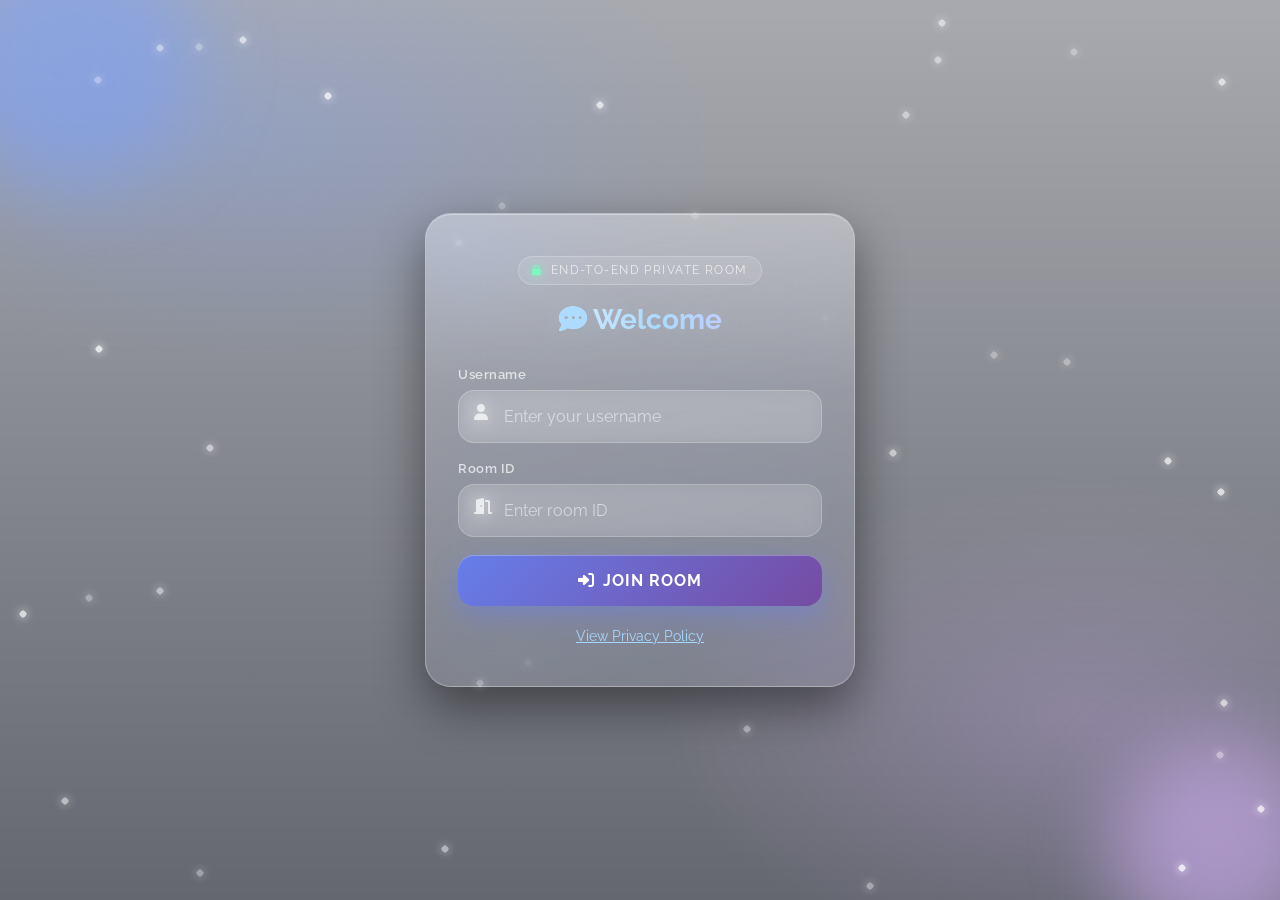
<file: login.html>
<!DOCTYPE html>
<html lang="en">
<head>
  <meta charset="UTF-8">
  <meta name="viewport" content="width=device-width, initial-scale=1.0, maximum-scale=1.0, user-scalable=no">
  <meta name="theme-color" content="#0b1020">
  <title>Login - Private Chat</title>
  <link rel="preconnect" href="https://fonts.googleapis.com">
  <link rel="preconnect" href="https://fonts.gstatic.com" crossorigin>
  <link href="https://fonts.googleapis.com/css2?family=Raleway:wght@300;400;500;600;700&display=swap" rel="stylesheet">
  <!-- FontAwesome for Icons -->
  <link rel="stylesheet" href="https://cdnjs.cloudflare.com/ajax/libs/font-awesome/6.5.0/css/all.min.css">
  <style>
    * { margin:0; padding:0; box-sizing:border-box; -webkit-tap-highlight-color:transparent; }

    :root{
      --bg-img: url('https://ik.imagekit.io/mrg7wer1a/00e8c93664d6bff03bb070e01997d3e9.jpg?updatedAt=1754334086654');
      --accent:#a5d8ff;
      --accent-2:#d8b4fe;
      --glass: rgba(255,255,255,0.10);
      --glass-border: rgba(255,255,255,0.28);
      --text:#ffffff;
      --muted: rgba(255,255,255,0.72);
      --input-bg: rgba(255,255,255,0.12);
      --btn: linear-gradient(135deg,#667eea 0%,#764ba2 100%);
      --btn-hover: linear-gradient(135deg,#7c8ff5 0%,#8d5fc0 100%);
      --radius: 26px;
      --shadow: 0 20px 50px rgba(0,0,0,.45);
    }

    html, body{
      height:100%; font-family:'Raleway',sans-serif; color:var(--text); overflow-x:hidden;
    }

    body{
      position:relative; display:flex; align-items:center; justify-content:center;
      padding:20px; background: var(--bg-img) center/cover no-repeat fixed;
    }
    body::before{
      content:""; position:fixed; inset:0;
      background:
        radial-gradient(60% 45% at 20% 15%, rgba(122,162,255,.28), transparent 60%),
        radial-gradient(55% 45% at 85% 80%, rgba(216,180,254,.26), transparent 60%),
        linear-gradient(180deg, rgba(6,10,25,.35), rgba(6,10,25,.62));
      pointer-events:none; z-index:0;
    }

    .orb{ position:fixed; border-radius:50%; filter:blur(40px); opacity:.55; z-index:0; pointer-events:none; }
    .orb.a{ width:260px; height:260px; background:#7aa2ff; top:-70px; left:-60px; animation:drift 16s ease-in-out infinite; }
    .orb.b{ width:220px; height:220px; background:#d8b4fe; bottom:-60px; right:-50px; animation:drift 20s ease-in-out infinite reverse; }
    @keyframes drift{ 0%,100%{transform:translate(0,0)} 50%{transform:translate(24px,-28px)} }

    .particles{ position:fixed; inset:0; pointer-events:none; z-index:1; overflow:hidden; }
    .particles span{ position:absolute; width:6px; height:6px; background:transparent; animation:floatStar 10s linear infinite; }
    .particles span::before,.particles span::after{
      content:''; position:absolute; width:100%; height:100%;
      background:#fff; border-radius:2px; box-shadow:0 0 10px rgba(255,255,255,.75);
    }
    .particles span::before{ transform:rotate(45deg); }
    .particles span::after{ transform:rotate(-45deg); }
    @keyframes floatStar{ 0%{transform:translateY(0) scale(1);opacity:.4} 50%{opacity:1} 100%{transform:translateY(-100vh) scale(1.5);opacity:0} }

    .container{
      position:relative; z-index:2; width:100%; max-width:430px;
      padding:2.6rem 2rem; border-radius:var(--radius);
      background:linear-gradient(160deg, rgba(255,255,255,.18), rgba(255,255,255,.06));
      border:1px solid var(--glass-border);
      backdrop-filter: blur(26px) saturate(180%);
      box-shadow: var(--shadow), inset 0 1px 0 rgba(255,255,255,.35);
      text-align:center; animation:fadeIn 1s ease;
    }
    .container::before{
      content:""; position:absolute; inset:0; border-radius:var(--radius);
      background:linear-gradient(180deg, rgba(255,255,255,.22), transparent 38%); pointer-events:none;
    }
    @keyframes fadeIn{ from{opacity:0; transform:translateY(26px)} to{opacity:1; transform:translateY(0)} }

    .badge{
      display:inline-flex; align-items:center; gap:8px;
      padding:.4rem .85rem; margin-bottom:1rem;
      border-radius:999px; font-size:.75rem; letter-spacing:.12em; text-transform:uppercase;
      color:var(--muted); background:rgba(255,255,255,.10); border:1px solid rgba(255,255,255,.22);
    }
    .badge i{ color:#7ef7c0; font-size:10px; filter:drop-shadow(0 0 5px #7ef7c0); }

    h2{
      margin-bottom:1.8rem; font-weight:700; font-size:1.75rem; line-height:1.35;
      background:linear-gradient(90deg,#ffffff,#a5d8ff 55%,#d8b4fe);
      -webkit-background-clip:text; background-clip:text; color:transparent;
      text-shadow:0 0 30px rgba(165,216,255,.18);
    }
    h2 i { color: #a5d8ff; -webkit-text-fill-color: initial; }

    .input-group{ margin-bottom:1.1rem; text-align:left; position:relative; }
    .input-group i { position:absolute; left:1rem; top:2.3rem; color:var(--muted); }
    label{ display:block; margin-bottom:.5rem; font-size:.82rem; color:var(--muted); font-weight:600; letter-spacing:.04em; }

    input{
      width:100%; padding:1rem 1rem 1rem 2.8rem; border-radius:16px;
      border:1px solid rgba(255,255,255,.22);
      font-size:1rem; font-family:'Raleway',sans-serif;
      background:var(--input-bg); color:var(--text);
      outline:none; transition:all .3s ease; backdrop-filter: blur(8px);
    }
    input:focus{ border-color:var(--accent); background:rgba(255,255,255,.20); box-shadow:0 0 0 4px rgba(165,216,255,.18); }
    input::placeholder{ color:rgba(255,255,255,.55); }

    button{
      width:100%; padding:1rem; margin-top:1.1rem; border:none; border-radius:16px;
      background:var(--btn); color:#fff; font-size:1.02rem; font-weight:700;
      font-family:'Raleway',sans-serif; text-transform:uppercase; letter-spacing:.06em;
      cursor:pointer; transition:all .3s ease;
      box-shadow:0 10px 26px rgba(102,126,234,.45), inset 0 1px 0 rgba(255,255,255,.28);
      display:flex; align-items:center; justify-content:center; gap:8px;
    }
    button:hover{ background:var(--btn-hover); transform:translateY(-2px); box-shadow:0 14px 32px rgba(102,126,234,.55); }
    button:active{ transform:translateY(0); }

    .privacy-link{ margin-top:1.4rem; font-size:.88rem; color:var(--muted); }
    .privacy-link a{ color:var(--accent); text-decoration:underline; cursor:pointer; transition:opacity .3s ease; }
    .privacy-link a:hover{ opacity:.8; }

    .modal{
      display:none; position:fixed; inset:0; z-index:1000; overflow-y:auto; padding:20px;
      background:rgba(6,10,25,.72); backdrop-filter: blur(10px); align-items:center; justify-content:center;
    }
    .modal-content{
      max-width:520px; width:100%; margin:auto; padding:2rem; border-radius:22px; text-align:left; color:var(--text);
      background:linear-gradient(160deg, rgba(255,255,255,.18), rgba(255,255,255,.07));
      border:1px solid var(--glass-border); backdrop-filter: blur(26px) saturate(180%);
      box-shadow:var(--shadow), inset 0 1px 0 rgba(255,255,255,.3); animation:slideIn .35s ease;
    }
    @keyframes slideIn{ from{opacity:0; transform:scale(.94)} to{opacity:1; transform:scale(1)} }
    .modal-content h4{ margin-bottom:1rem; color:var(--accent); font-size:1.4rem; text-align:center; display:flex; align-items:center; justify-content:center; gap:8px;}
    .modal-content p{ margin-bottom:1rem; line-height:1.65; color:var(--muted); }
    .close-btn{ width:100%; margin-top:1rem; padding:.85rem; background:var(--btn); border:none; border-radius:14px; color:#fff; font-weight:700; text-transform:uppercase; cursor:pointer; }
    .close-btn:hover{ background:var(--btn-hover); }
    .icon-danger { color: #ff6b6b; font-size: 1.5rem; margin-bottom: 0.5rem; }

    @media (max-width:500px){
      .container{ padding:2rem 1.4rem; } h2{ font-size:1.45rem; } input, button{ font-size:.98rem; }
    }
  </style>
</head>
<body>
  <div class="orb a"></div>
  <div class="orb b"></div>
  <div class="particles" id="particles"></div>

  <div class="container">
    <span class="badge"><i class="fas fa-lock"></i> End-to-end private room</span>
    <h2><i class="fas fa-comment-dots"></i> Welcome</h2>

    <div class="input-group">
      <label for="username">Username</label>
      <i class="fas fa-user"></i>
      <input id="username" type="text" placeholder="Enter your username" pattern="[A-Za-z]+" maxlength="20" autocomplete="off" required />
    </div>

    <div class="input-group">
      <label for="room">Room ID</label>
      <i class="fas fa-door-open"></i>
      <input id="room" type="text" placeholder="Enter room ID" maxlength="50" autocomplete="off" required />
    </div>

    <button onclick="joinRoom()"><i class="fas fa-sign-in-alt"></i> Join Room</button>
    <p class="privacy-link"><a onclick="showPolicy()">View Privacy Policy</a></p>
  </div>

  <div id="policyModal" class="modal">
    <div class="modal-content">
      <h4><i class="fas fa-shield-alt"></i> Privacy Policy</h4>
      <p>This private chat application respects your privacy:</p>
      <ul style="margin-left:1.4rem; line-height:1.8; color:rgba(255,255,255,.8);">
        <li>No personal data is collected or stored on servers</li>
        <li>Usernames and room IDs are stored locally on your device only</li>
        <li>Messages are transmitted securely and not permanently stored</li>
        <li>WebRTC calls are peer-to-peer encrypted</li>
      </ul>
      <p style="margin-top:1rem;">By using this chat, you agree to communicate respectfully.</p>
      <button class="close-btn" onclick="closePolicy()">Close</button>
    </div>
  </div>

  <script>
    const particles = document.getElementById("particles");
    for (let i = 0; i < 40; i++) {
      const star = document.createElement("span");
      star.style.left = Math.random() * 100 + "vw";
      star.style.top = Math.random() * 100 + "vh";
      star.style.animationDuration = (5 + Math.random() * 10) + "s";
      star.style.animationDelay = Math.random() * 5 + "s";
      star.style.opacity = Math.random() * 0.5 + 0.3;
      particles.appendChild(star);
    }
    function showPolicy() { document.getElementById("policyModal").style.display = "flex"; }
    function closePolicy() { document.getElementById("policyModal").style.display = "none"; }
    window.onclick = function(e) { if (e.target === document.getElementById("policyModal")) closePolicy(); };
    function isValidUsername(name) { return /^[A-Za-z]+$/.test(name); }

    function showAlert(message, iconClass = "fa-exclamation-triangle") {
      const alertModal = document.createElement('div');
      alertModal.className = 'modal';
      alertModal.style.display = 'flex';
      alertModal.innerHTML = `
        <div class="modal-content" style="text-align: center; max-width: 320px;">
          <i class="fas ${iconClass} icon-danger"></i>
          <p style="font-size: 1.1rem; margin-bottom: 1.5rem;">${message}</p>
          <button class="close-btn" onclick="this.parentElement.parentElement.remove()">OK</button>
        </div>
      `;
      document.body.appendChild(alertModal);
    }

    function joinRoom() {
      const username = document.getElementById("username").value.trim();
      const room = document.getElementById("room").value.trim();
      if (!username || !room) return showAlert("Please fill in both fields");
      if (!isValidUsername(username)) return showAlert("Username must contain only letters (A-Z)", "fa-times-circle");
      if (username.length < 2) return showAlert("Username must be at least 2 characters");
      if (room.length < 2) return showAlert("Room ID must be at least 2 characters");

      localStorage.setItem("chat_username", username);
      localStorage.setItem("chat_room", room);
      window.location.href = "/chat";
    }

    document.getElementById("room").addEventListener("keypress", function(e) { if (e.key === "Enter") joinRoom(); });
    document.getElementById("username").addEventListener("keypress", function(e) { if (e.key === "Enter") document.getElementById("room").focus(); });
  </script>
</body>
</html>
</file>
